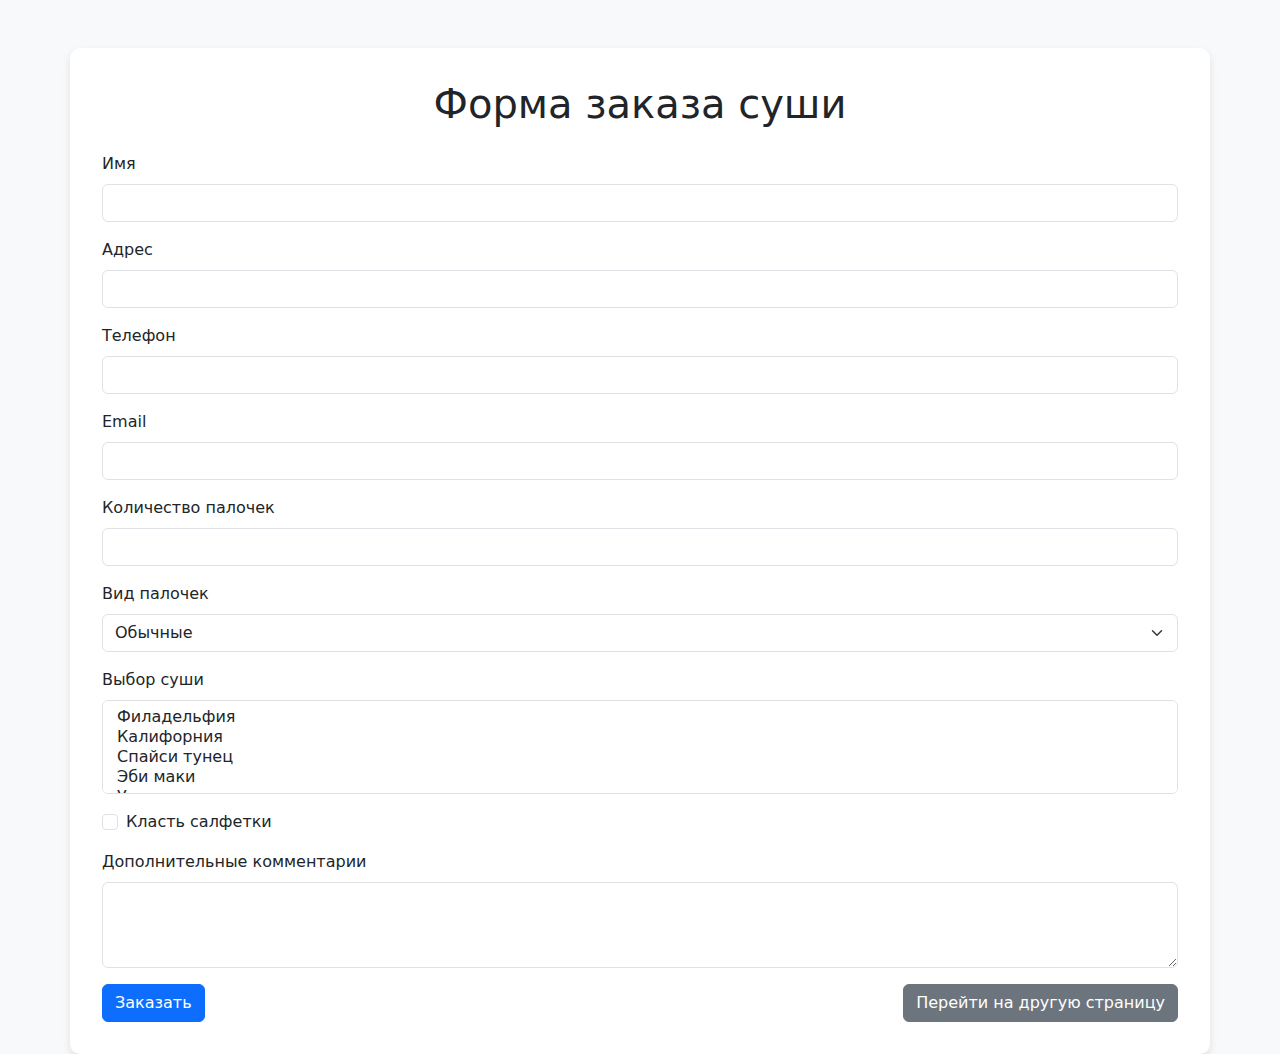
<file: index.html>
<!DOCTYPE html>
<html lang="en">
<head>
    <meta charset="UTF-8">
    <meta name="viewport" content="width=device-width, initial-scale=1.0">
    <title>Заказ Суши</title>
    <link rel="stylesheet" href="wwwroot/bootstrap-5.3.3-dist/css/bootstrap.css">
    <link rel="stylesheet" href="style.css">
</head>
<body>
    <div class="container mt-5">
        <h1 class="text-center mb-4">Форма заказа суши</h1>
        <form>
            <div class="mb-3">
                <label for="name" class="form-label">Имя</label>
                <input type="text" class="form-control" id="name" required>
            </div>
            <div class="mb-3">
                <label for="address" class="form-label">Адрес</label>
                <input type="text" class="form-control" id="address" required>
            </div>
            <div class="mb-3">
                <label for="phone" class="form-label">Телефон</label>
                <input type="tel" class="form-control" id="phone" required>
            </div>
            <div class="mb-3">
                <label for="email" class="form-label">Email</label>
                <input type="email" class="form-control" id="email" required>
            </div>
            <div class="mb-3">
                <label for="chopsticks-quantity" class="form-label">Количество палочек</label>
                <input type="number" class="form-control" id="chopsticks-quantity" min="1" required>
            </div>
            <div class="mb-3">
                <label for="chopsticks-type" class="form-label">Вид палочек</label>
                <select class="form-select" id="chopsticks-type" required>
                    <option value="обычные">Обычные</option>
                    <option value="учебные">Учебные</option>
                </select>
            </div>
            <div class="mb-3">
                <label for="sushi-selection" class="form-label">Выбор суши</label>
                <select class="selectpicker form-select" id="sushi-selection" multiple data-live-search="true" required>
                    <option value="филадельфия">Филадельфия</option>
                    <option value="калифорния">Калифорния</option>
                    <option value="спайси тунец">Спайси тунец</option>
                    <option value="эби маки">Эби маки</option>
                    <option value="унатама маки">Унатама сасаки</option>
                </select>
            </div>
            <div class="mb-3 form-check">
                <input type="checkbox" class="form-check-input" id="napkins">
                <label class="form-check-label" for="napkins">Класть салфетки</label>
            </div>
            <div class="mb-3">
                <label for="comments" class="form-label">Дополнительные комментарии</label>
                <textarea class="form-control" id="comments" rows="3"></textarea>
            </div>
            <div class="d-flex justify-content-between">
                <button type="submit" class="btn btn-primary">Заказать</button>
                <a href="index2.html" class="btn btn-secondary">Перейти на другую страницу</a>
            </div>
        </form>
    </div>
</body>
</html>
</file>
<file: style.css>
body {
    background-color: #f8f9fa;
}

.container {
    background-color: #ffffff;
    padding: 2rem;
    border-radius: 10px;
    box-shadow: 0 4px 8px rgba(0, 0, 0, 0.1);
}
</file>
